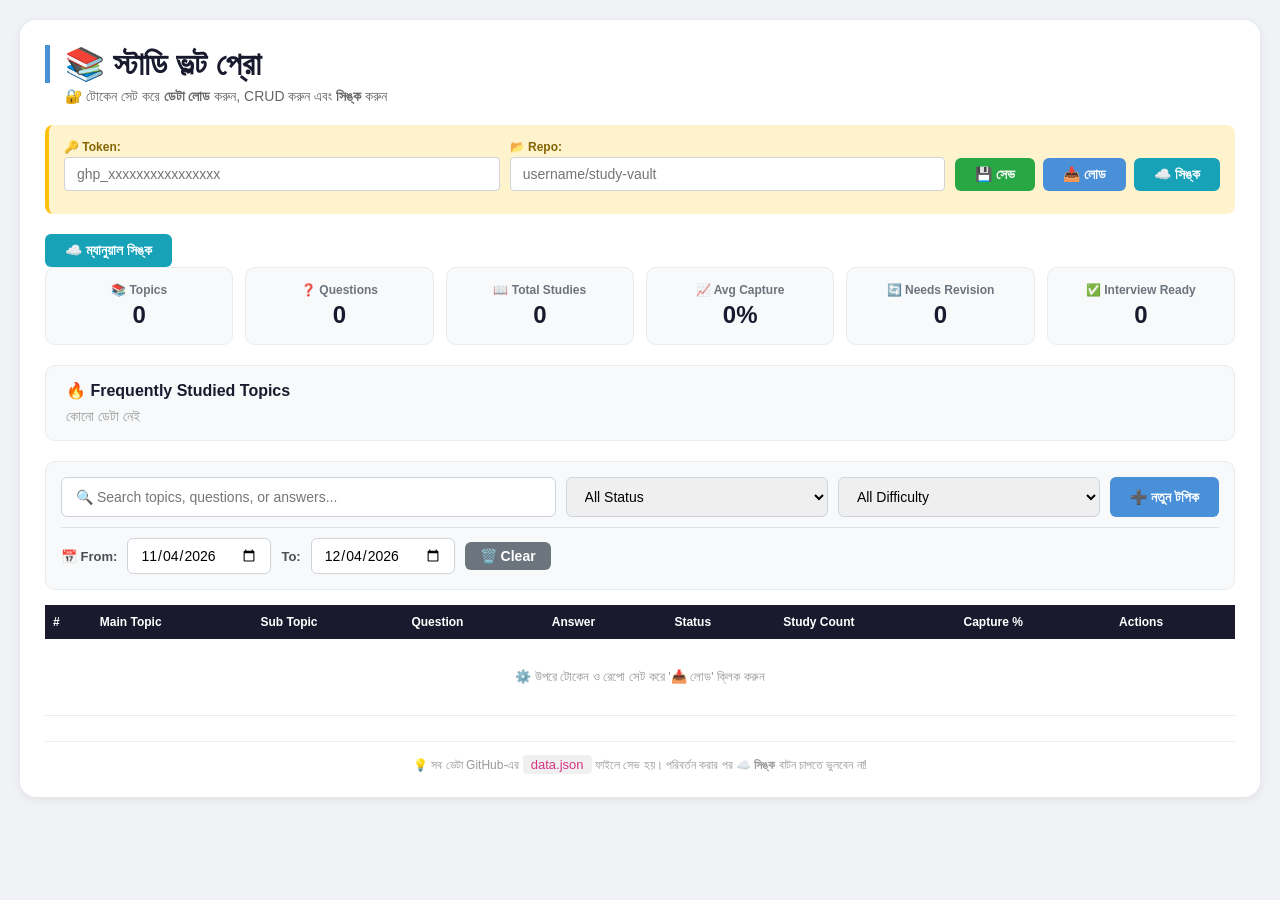
<file: index.html>
<!DOCTYPE html>
<html lang="bn">
<head>
    <meta charset="UTF-8">
    <meta name="viewport" content="width=device-width, initial-scale=1.0">
    <title>📚 Study Vault Pro - GitHub CRUD</title>
    <link rel="stylesheet" href="style.css">
</head>
<body>
    <div class="container">
        <!-- হেডার -->
        <div class="header">
            <h1>📚 স্টাডি ভল্ট প্রো</h1>
            <p>🔐 টোকেন সেট করে <strong>ডেটা লোড</strong> করুন, CRUD করুন এবং <strong>সিঙ্ক</strong> করুন</p>
        </div>

        <!-- কনফিগ সেকশন -->
        <div id="tokenSection" class="config-section">
            <div class="config-row">
                <div class="config-field">
                    <label>🔑 Token:</label>
                    <input type="password" id="githubToken" placeholder="ghp_xxxxxxxxxxxxxxxx">
                </div>
                <div class="config-field">
                    <label>📂 Repo:</label>
                    <input type="text" id="repoName" placeholder="username/study-vault">
                </div>
                <div class="config-actions">
                    <button onclick="saveConfig()" class="btn btn-success">💾 সেভ</button>
                    <button onclick="loadFromGitHub()" class="btn btn-primary">📥 লোড</button>
                    <button onclick="syncToGitHub()" class="btn btn-info" id="syncBtn">☁️ সিঙ্ক</button>
                </div>
            </div>
            <div id="statusMsg" class="status-msg"></div>
        </div>

        <!-- স্ট্যাটাস বার -->
        <div class="config-actions">
            <button onclick="syncToGitHub()" class="btn btn-info" id="syncBtn">☁️ ম্যানুয়াল সিঙ্ক</button>
        </div>
        <div id="syncStatus" class="sync-status" style="display:none;"></div>

        <!-- ড্যাশবোর্ড -->
        <div class="dashboard">
            <div class="stat-card">
                <div class="stat-label">📚 Topics</div>
                <div class="stat-value" id="totalTopics">0</div>
            </div>
            <div class="stat-card">
                <div class="stat-label">❓ Questions</div>
                <div class="stat-value" id="totalQuestions">0</div>
            </div>
            <div class="stat-card">
                <div class="stat-label">📖 Total Studies</div>
                <div class="stat-value" id="totalStudies">0</div>
            </div>
            <div class="stat-card">
                <div class="stat-label">📈 Avg Capture</div>
                <div class="stat-value" id="avgCapture">0%</div>
            </div>
            <div class="stat-card">
                <div class="stat-label">🔄 Needs Revision</div>
                <div class="stat-value" id="needsRevision">0</div>
            </div>
            <div class="stat-card">
                <div class="stat-label">✅ Interview Ready</div>
                <div class="stat-value" id="interviewReady">0</div>
            </div>
        </div>

        <!-- ফ্রিকোয়েন্টলি স্টাডিয়েড -->
        <div class="frequent-section">
            <h3>🔥 Frequently Studied Topics</h3>
            <div id="frequentTopics" class="frequent-list">
                <span style="color:#999; font-size:14px;">কোনো ডেটা নেই</span>
            </div>
        </div>

        <!-- সার্চ ও ফিল্টার সেকশন -->
        <div class="filter-section">
            <div class="search-row">
                <input type="text" id="searchInput" placeholder="🔍 Search topics, questions, or answers..." onkeyup="applyFilters()">
                <select id="filterStatus" onchange="applyFilters()">
                    <option value="all">All Status</option>
                    <option value="New">🟡 New</option>
                    <option value="Learning">🔵 Learning</option>
                    <option value="Practicing">🟠 Practicing</option>
                    <option value="Comfortable">🟢 Comfortable</option>
                    <option value="Interview Ready">🟣 Interview Ready</option>
                    <option value="Needs Revision">⚫ Needs Revision</option>
                </select>
                <select id="filterDifficulty" onchange="applyFilters()">
                    <option value="all">All Difficulty</option>
                    <option value="Easy">🟢 Easy</option>
                    <option value="Medium">🟡 Medium</option>
                    <option value="Hard">🔴 Hard</option>
                </select>
                <button onclick="openAddModal()" class="btn btn-primary" style="white-space:nowrap;">➕ নতুন টপিক</button>
            </div>
            
            <!-- Date Range Filter -->
            <div class="date-range-row">
                <label>📅 From:</label>
                <input type="date" id="dateFrom" onchange="applyFilters()">
                <label>To:</label>
                <input type="date" id="dateTo" onchange="applyFilters()">
                <button onclick="clearDateFilter()" class="btn btn-secondary" style="padding:6px 15px;">🗑️ Clear</button>
            </div>
        </div>

        <!-- টেবিল -->
        <div class="table-container">
            <table id="studyTable">
                <thead>
                    <tr>
                        <th>#</th>
                        <th>Main Topic</th>
                        <th>Sub Topic</th>
                        <th>Question</th>
                        <th>Answer</th>
                        <th>Status</th>
                        <th>Study Count</th>
                        <th>Capture %</th>
                        <th>Actions</th>
                    </tr>
                </thead>
                <tbody id="tableBody">
                    <tr><td colspan="9" style="text-align:center; padding:30px; color:#999;">
                        ⚙️ উপরে টোকেন ও রেপো সেট করে '📥 লোড' ক্লিক করুন
                    </td></tr>
                </tbody>
            </table>
        </div>

        <!-- ফুটার -->
        <div class="footer">
            💡 সব ডেটা GitHub-এর <code>data.json</code> ফাইলে সেভ হয়। পরিবর্তন করার পর <strong>☁️ সিঙ্ক</strong> বাটন চাপতে ভুলবেন না!
        </div>
    </div>

    <!-- ======================================== -->
    <!-- MODAL (Popup Form) -->
    <!-- ======================================== -->
    <div id="topicModal" class="modal">
        <div class="modal-content">
            <div class="modal-header">
                <h3 id="modalTitle">➕ নতুন টপিক যোগ করুন</h3>
                <span class="modal-close" onclick="closeModal()">&times;</span>
            </div>
            <div class="modal-body">
                <input type="hidden" id="editId">
                
                <div class="modal-grid">
                    <!-- বেসিক ইনফো -->
                    <div class="form-group">
                        <label>Main Topic *</label>
                        <input type="text" id="mainTopic" placeholder="যেমন: Clean Architecture">
                    </div>
                    <div class="form-group">
                        <label>Sub Topic *</label>
                        <input type="text" id="subTopic" placeholder="যেমন: Dependency Inversion">
                    </div>
                    <div class="form-group full-width">
                        <label>Question *</label>
                        <input type="text" id="question" placeholder="Viva/Interview Question">
                    </div>
                    <div class="form-group full-width">
                        <label>Answer</label>
                        <textarea id="answer" placeholder="Your canonical answer" rows="3"></textarea>
                    </div>
                </div>

                <div class="modal-grid">
                    <!-- স্টাডি ইনফো -->
                    <div class="form-group">
                        <label>Study Type</label>
                        <select id="studyType">
                            <option value="Learn">🟢 Learn</option>
                            <option value="Viva">🔴 Viva</option>
                            <option value="Both">🟣 Both</option>
                        </select>
                    </div>
                    <div class="form-group">
                        <label>Study Count</label>
                        <input type="number" id="studyCount" value="0">
                    </div>
                    <div class="form-group">
                        <label>Last Studied</label>
                        <input type="datetime-local" id="lastStudied">
                    </div>
                    
                    <!-- সোর্স ও রেফারেন্স -->
                    <div class="form-group">
                        <label>Source</label>
                        <input type="text" id="source" placeholder="YouTube/Book/ChatGPT/Docs">
                    </div>
                    <div class="form-group">
                        <label>Job/Viva Reference</label>
                        <input type="text" id="vivaRef" placeholder="যেমন: Google Intern">
                    </div>
                    
                    <!-- পার্সেন্টেজ -->
                    <div class="form-group">
                        <label>Captured %</label>
                        <input type="number" id="captured" placeholder="0-100" min="0" max="100">
                    </div>
                    <div class="form-group">
                        <label>Confidence %</label>
                        <input type="number" id="confidence" placeholder="0-100" min="0" max="100">
                    </div>
                    
                    <!-- ডিফিকালটি -->
                    <div class="form-group">
                        <label>Difficulty</label>
                        <select id="difficulty">
                            <option value="Easy">🟢 Easy</option>
                            <option value="Medium" selected>🟡 Medium</option>
                            <option value="Hard">🔴 Hard</option>
                        </select>
                    </div>
                    
                    <!-- নলেজ স্ট্যাটাস -->
                    <div class="form-group">
                        <label>Knowledge Status</label>
                        <select id="knowledgeStatus">
                            <option value="New">🟡 New</option>
                            <option value="Learning">🔵 Learning</option>
                            <option value="Practicing">🟠 Practicing</option>
                            <option value="Comfortable">🟢 Comfortable</option>
                            <option value="Interview Ready">🟣 Interview Ready</option>
                            <option value="Needs Revision">⚫ Needs Revision</option>
                        </select>
                    </div>
                </div>

                <div class="modal-grid">
                    <div class="form-group full-width">
                        <label>Remarks</label>
                        <textarea id="remarks" placeholder="Your observations/notes" rows="2"></textarea>
                    </div>
                    <div class="form-group">
                        <label>Related Topics</label>
                        <input type="text" id="relatedTopics" placeholder="কমা দিয়ে আলাদা করুন">
                    </div>
                    <div class="form-group">
                        <label>Version</label>
                        <input type="number" id="version" value="1">
                    </div>
                </div>
            </div>
            <div class="modal-footer">
                <button onclick="closeModal()" class="btn btn-secondary">❌ বাতিল</button>
                <button onclick="saveTopic()" class="btn btn-primary" id="saveBtn">💾 সেভ করুন</button>
            </div>
        </div>
    </div>

    <!-- ======================================== -->
    <!-- ডুপ্লিকেট এলার্ট (Modal) -->
    <!-- ======================================== -->
    <div id="duplicateModal" class="modal">
        <div class="modal-content" style="max-width:500px;">
            <div class="modal-header" style="background:#dc3545; color:white;">
                <h3>⚠️ Similar Question Already Exists!</h3>
                <span class="modal-close" onclick="closeDuplicateAlert()" style="color:white;">&times;</span>
            </div>
            <div class="modal-body">
                <p id="duplicateInfo"></p>
                <div class="duplicate-actions">
                    <button onclick="studyExisting()" class="btn btn-info">📖 Study Existing</button>
                    <button onclick="addAsVariant()" class="btn btn-warning">➕ Add as Variant</button>
                    <button onclick="updateExisting()" class="btn btn-primary">🔄 Update Existing</button>
                    <button onclick="createNew()" class="btn btn-success">✨ Create New</button>
                </div>
            </div>
        </div>
    </div>

    <script src="script.js"></script>
</body>
</html>
</file>
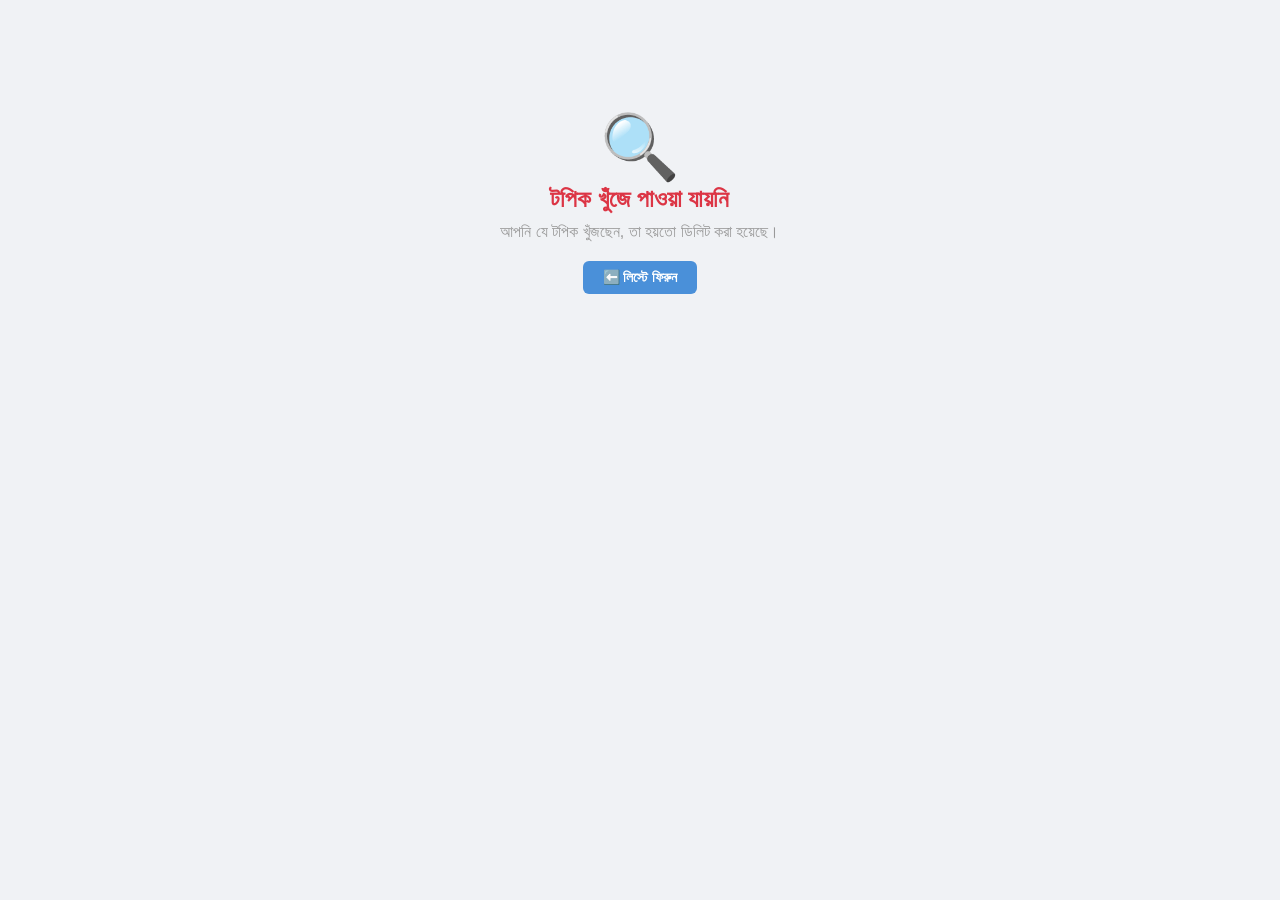
<file: study.html>
<!DOCTYPE html>
<html lang="bn">
<head>
    <meta charset="UTF-8">
    <meta name="viewport" content="width=device-width, initial-scale=1.0">
    <title>📖 Study View - Study Vault Pro</title>
    <link rel="stylesheet" href="style.css">
    <style>
        /* স্টাডি ভিউ স্পেশাল স্টাইল */
        .study-container {
            max-width: 900px;
            margin: 0 auto;
            padding: 30px 20px;
        }

        .study-header {
            display: flex;
            justify-content: space-between;
            align-items: center;
            flex-wrap: wrap;
            gap: 15px;
            margin-bottom: 25px;
            padding-bottom: 15px;
            border-bottom: 2px solid #e9ecef;
        }

        .study-header h1 {
            font-size: 24px;
            color: #1a1a2e;
            margin: 0;
        }

        .study-nav {
            display: flex;
            gap: 10px;
            flex-wrap: wrap;
        }

        .study-card {
            background: white;
            border: 1px solid #e9ecef;
            border-radius: 12px;
            padding: 25px;
            margin-bottom: 20px;
            box-shadow: 0 2px 8px rgba(0,0,0,0.05);
        }

        .study-card h3 {
            color: #4a90d9;
            font-size: 14px;
            text-transform: uppercase;
            letter-spacing: 0.5px;
            margin-bottom: 8px;
            font-weight: 600;
        }

        .study-card .content {
            font-size: 16px;
            line-height: 1.7;
            color: #2c3e50;
        }

        .study-card .content pre {
            background: #f8f9fa;
            padding: 15px;
            border-radius: 8px;
            white-space: pre-wrap;
            word-wrap: break-word;
            border-left: 4px solid #4a90d9;
            font-family: inherit;
            font-size: 15px;
            line-height: 1.8;
            margin: 5px 0;
        }

        .study-meta-grid {
            display: grid;
            grid-template-columns: repeat(auto-fit, minmax(150px, 1fr));
            gap: 15px;
            margin-top: 10px;
        }

        .meta-item {
            background: #f8f9fa;
            padding: 12px 15px;
            border-radius: 8px;
            text-align: center;
        }

        .meta-item .label {
            font-size: 11px;
            color: #6c757d;
            text-transform: uppercase;
            font-weight: 600;
        }

        .meta-item .value {
            font-size: 18px;
            font-weight: 700;
            color: #1a1a2e;
            margin-top: 3px;
        }

        .meta-item .value .badge {
            font-size: 14px;
            padding: 4px 14px;
        }

        .study-actions {
            display: flex;
            flex-wrap: wrap;
            gap: 10px;
            margin-top: 20px;
            padding-top: 20px;
            border-top: 1px solid #e9ecef;
        }

        .study-actions .btn {
            padding: 10px 24px;
            font-size: 15px;
        }

        .btn-large {
            padding: 12px 30px;
            font-size: 16px;
        }

        .progress-bar-container {
            background: #e9ecef;
            border-radius: 20px;
            height: 8px;
            overflow: hidden;
            margin-top: 5px;
        }

        .progress-bar {
            height: 100%;
            border-radius: 20px;
            transition: width 0.5s ease;
        }

        .related-topics {
            display: flex;
            flex-wrap: wrap;
            gap: 8px;
            margin-top: 8px;
        }

        .related-tag {
            background: #e9ecef;
            padding: 4px 14px;
            border-radius: 20px;
            font-size: 13px;
            color: #495057;
        }

        /* ডার্ক মোড টগল */
        .dark-mode-toggle {
            background: none;
            border: none;
            font-size: 24px;
            cursor: pointer;
            padding: 5px 10px;
            border-radius: 8px;
            transition: 0.2s;
        }

        .dark-mode-toggle:hover {
            background: #f0f0f0;
        }

        body.dark-mode {
            background: #1a1a2e;
        }

        body.dark-mode .study-container {
            background: #1a1a2e;
        }

        body.dark-mode .study-card {
            background: #2d2d44;
            border-color: #3d3d5c;
        }

        body.dark-mode .study-card .content {
            color: #e0e0e0;
        }

        body.dark-mode .study-card .content pre {
            background: #3d3d5c;
            border-left-color: #4a90d9;
            color: #e0e0e0;
        }

        body.dark-mode .meta-item {
            background: #3d3d5c;
        }

        body.dark-mode .meta-item .value {
            color: #e0e0e0;
        }

        body.dark-mode .study-header {
            border-bottom-color: #3d3d5c;
        }

        body.dark-mode .study-header h1 {
            color: #e0e0e0;
        }

        body.dark-mode .related-tag {
            background: #3d3d5c;
            color: #e0e0e0;
        }

        body.dark-mode .dark-mode-toggle:hover {
            background: #3d3d5c;
        }

        /* লোডিং */
        .loading {
            text-align: center;
            padding: 60px 20px;
            color: #999;
        }

        .loading .spinner {
            font-size: 48px;
            animation: spin 1s linear infinite;
        }

        @keyframes spin {
            0% { transform: rotate(0deg); }
            100% { transform: rotate(360deg); }
        }

        /* নোটিশ */
        .notice {
            background: #fff3cd;
            border-left: 4px solid #ffc107;
            padding: 12px 18px;
            border-radius: 6px;
            margin-bottom: 15px;
            color: #856404;
        }

        body.dark-mode .notice {
            background: #3d3d5c;
            border-left-color: #ffc107;
            color: #ffd60a;
        }

        /* রেস্পন্সিভ */
        @media (max-width: 768px) {
            .study-container {
                padding: 15px 10px;
            }
            .study-header {
                flex-direction: column;
                align-items: flex-start;
            }
            .study-meta-grid {
                grid-template-columns: repeat(2, 1fr);
            }
            .study-actions .btn {
                flex: 1;
                min-width: 100%;
                text-align: center;
            }
        }
    </style>
</head>
<body>
    <div class="study-container" id="app">
        <!-- লোডিং স্টেট -->
        <div id="loadingState" class="loading">
            <div class="spinner">⏳</div>
            <p>ডেটা লোড হচ্ছে...</p>
        </div>

        <!-- কন্টেন্ট -->
        <div id="contentState" style="display:none;">
            <!-- হেডার -->
            <div class="study-header">
                <h1>📖 স্টাডি ভিউ</h1>
                <div class="study-nav">
                    <button onclick="toggleDarkMode()" class="dark-mode-toggle" title="ডার্ক মোড">🌙</button>
                    <button onclick="goBack()" class="btn btn-secondary">⬅️ লিস্টে ফিরুন</button>
                </div>
            </div>

            <!-- মেইন কন্টেন্ট -->
            <div id="studyContent">
                <!-- ডায়নামিক কন্টেন্ট এখানে লোড হবে -->
            </div>
        </div>

        <!-- না পাওয়া গেলে -->
        <div id="notFoundState" style="display:none; text-align:center; padding:60px 20px;">
            <div style="font-size:64px;">🔍</div>
            <h2 style="color:#dc3545;">টপিক খুঁজে পাওয়া যায়নি</h2>
            <p style="color:#999; margin-top:10px;">আপনি যে টপিক খুঁজছেন, তা হয়তো ডিলিট করা হয়েছে।</p>
            <button onclick="goBack()" class="btn btn-primary" style="margin-top:20px;">⬅️ লিস্টে ফিরুন</button>
        </div>
    </div>

    <script>
        // ========================================
        // ডেটা লোড
        // ========================================
        let currentTopic = null;

        function loadStudyData() {
            const urlParams = new URLSearchParams(window.location.search);
            const id = urlParams.get('id');
            
            if (!id) {
                showNotFound();
                return;
            }

            // লোকাল স্টোরেজ থেকে ডেটা নেওয়া
            const saved = localStorage.getItem('studyVaultData');
            if (!saved) {
                showNotFound();
                return;
            }

            try {
                const data = JSON.parse(saved);
                const topics = data.topics || [];
                currentTopic = topics.find(t => t.id === parseInt(id));
                
                if (!currentTopic) {
                    showNotFound();
                    return;
                }

                renderStudyView(currentTopic);
                
            } catch (error) {
                console.error('ডেটা লোড ত্রুটি:', error);
                showNotFound();
            }
        }

        // ========================================
        // রেন্ডার স্টাডি ভিউ
        // ========================================
        function renderStudyView(topic) {
            document.getElementById('loadingState').style.display = 'none';
            document.getElementById('contentState').style.display = 'block';
            document.getElementById('notFoundState').style.display = 'none';

            const container = document.getElementById('studyContent');
            
            const statusColors = {
                'New': '#856404',
                'Learning': '#004085',
                'Practicing': '#8a4b00',
                'Comfortable': '#155724',
                'Interview Ready': '#0c5460',
                'Needs Revision': '#721c24'
            };

            const statusBg = {
                'New': '#fff3cd',
                'Learning': '#cce5ff',
                'Practicing': '#ffe5d0',
                'Comfortable': '#d4edda',
                'Interview Ready': '#d1ecf1',
                'Needs Revision': '#f8d7da'
            };

            const diffColors = {
                'Easy': '#28a745',
                'Medium': '#ffc107',
                'Hard': '#dc3545'
            };

            const captureColor = topic.captured >= 80 ? '#28a745' : topic.captured >= 50 ? '#ffc107' : '#dc3545';

            container.innerHTML = `
                <!-- টপিক ইনফো -->
                <div class="study-card">
                    <h3>📂 Main Topic</h3>
                    <div class="content"><strong>${escapeHtml(topic.mainTopic)}</strong></div>
                </div>

                <div class="study-card">
                    <h3>📖 Sub Topic</h3>
                    <div class="content">${escapeHtml(topic.subTopic)}</div>
                </div>

                <div class="study-card">
                    <h3>❓ Question</h3>
                    <div class="content" style="font-size:18px; font-weight:500;">${escapeHtml(topic.question)}</div>
                </div>

                <div class="study-card">
                    <h3>✅ Answer</h3>
                    <div class="content">
                        <pre>${escapeHtml(topic.answer || '— উত্তর নেই —')}</pre>
                    </div>
                </div>

                <!-- মেটা ডেটা -->
                <div class="study-card">
                    <h3>📊 Knowledge Status</h3>
                    <div class="study-meta-grid">
                        <div class="meta-item">
                            <div class="label">Status</div>
                            <div class="value">
                                <span class="badge" style="background:${statusColors[topic.knowledgeStatus] || '#6c757d'}; color:white; padding:4px 16px; border-radius:20px;">
                                    ${topic.knowledgeStatus || 'New'}
                                </span>
                            </div>
                        </div>
                        <div class="meta-item">
                            <div class="label">Difficulty</div>
                            <div class="value" style="color:${diffColors[topic.difficulty] || '#6c757d'};">
                                ${topic.difficulty || 'Medium'}
                            </div>
                        </div>
                        <div class="meta-item">
                            <div class="label">Study Type</div>
                            <div class="value">${topic.studyType || 'Learn'}</div>
                        </div>
                        <div class="meta-item">
                            <div class="label">Version</div>
                            <div class="value">v${topic.version || 1}</div>
                        </div>
                    </div>
                </div>

                <!-- প্রগ্রেস -->
                <div class="study-card">
                    <h3>📈 Progress</h3>
                    <div class="study-meta-grid">
                        <div class="meta-item">
                            <div class="label">Captured</div>
                            <div class="value" style="color:${captureColor};">
                                ${topic.captured || 0}%
                                <div class="progress-bar-container">
                                    <div class="progress-bar" style="width:${topic.captured || 0}%; background:${captureColor};"></div>
                                </div>
                            </div>
                        </div>
                        <div class="meta-item">
                            <div class="label">Confidence</div>
                            <div class="value" style="color:${topic.confidence >= 80 ? '#28a745' : topic.confidence >= 50 ? '#ffc107' : '#dc3545'};">
                                ${topic.confidence || 0}%
                                <div class="progress-bar-container">
                                    <div class="progress-bar" style="width:${topic.confidence || 0}%; background:${topic.confidence >= 80 ? '#28a745' : topic.confidence >= 50 ? '#ffc107' : '#dc3545'};"></div>
                                </div>
                            </div>
                        </div>
                        <div class="meta-item">
                            <div class="label">Study Count</div>
                            <div class="value">
                                ${topic.studyCount || 0}
                                <button onclick="incrementStudyFromView(${topic.id})" class="btn btn-warning" style="padding:2px 14px; font-size:14px; margin-left:8px;">
                                    +1
                                </button>
                            </div>
                        </div>
                    </div>
                </div>

                <!-- রেফারেন্স ও সোর্স -->
                <div class="study-card">
                    <h3>🔗 References</h3>
                    <div class="study-meta-grid">
                        <div class="meta-item">
                            <div class="label">Source</div>
                            <div class="value" style="font-size:14px;">${escapeHtml(topic.source || 'N/A')}</div>
                        </div>
                        <div class="meta-item">
                            <div class="label">Viva/Job Ref</div>
                            <div class="value" style="font-size:14px;">${escapeHtml(topic.vivaRef || 'N/A')}</div>
                        </div>
                    </div>
                </div>

                <!-- রিলেটেড টপিকস -->
                ${topic.relatedTopics ? `
                <div class="study-card">
                    <h3>🔗 Related Topics</h3>
                    <div class="related-topics">
                        ${topic.relatedTopics.split(',').map(t => `<span class="related-tag">${t.trim()}</span>`).join('')}
                    </div>
                </div>
                ` : ''}

                <!-- রিমার্কস -->
                ${topic.remarks ? `
                <div class="study-card">
                    <h3>💬 Remarks</h3>
                    <div class="content">${escapeHtml(topic.remarks)}</div>
                </div>
                ` : ''}

                <!-- ডেট টাইম -->
                <div class="study-card">
                    <h3>📅 Timeline</h3>
                    <div class="study-meta-grid">
                        <div class="meta-item">
                            <div class="label">Created</div>
                            <div class="value" style="font-size:14px;">${topic.dateCreated || 'N/A'}</div>
                        </div>
                        <div class="meta-item">
                            <div class="label">Last Studied</div>
                            <div class="value" style="font-size:14px;">${topic.lastStudied || 'N/A'}</div>
                        </div>
                        <div class="meta-item">
                            <div class="label">Last Updated</div>
                            <div class="value" style="font-size:14px;">${topic.lastUpdated || 'N/A'}</div>
                        </div>
                    </div>
                </div>

                <!-- অ্যাকশন বাটন -->
                <div class="study-actions">
                    <button onclick="incrementStudyFromView(${topic.id})" class="btn btn-warning btn-large">
                        📖 স্টাডি করুন (+1)
                    </button>
                    <button onclick="openEditFromView(${topic.id})" class="btn btn-primary">
                        ✏️ এডিট করুন
                    </button>
                    <button onclick="deleteFromView(${topic.id})" class="btn btn-danger">
                        🗑️ ডিলিট করুন
                    </button>
                    <button onclick="goBack()" class="btn btn-secondary">
                        ⬅️ লিস্টে ফিরুন
                    </button>
                </div>

                <div class="notice" style="margin-top:15px;">
                    💡 <strong>টিপ:</strong> স্টাডি করুন বাটনে ক্লিক করলে কাউন্ট +১ হবে এবং অটো সিঙ্ক হবে।
                </div>
            `;
        }

        // ========================================
        // ফাংশনসমূহ
        // ========================================
        function escapeHtml(text) {
            if (!text) return '—';
            const div = document.createElement('div');
            div.textContent = text;
            return div.innerHTML;
        }

        function goBack() {
            window.location.href = 'index.html';
        }

        function showNotFound() {
            document.getElementById('loadingState').style.display = 'none';
            document.getElementById('contentState').style.display = 'none';
            document.getElementById('notFoundState').style.display = 'block';
        }

        // ========================================
        // ডার্ক মোড টগল
        // ========================================
        function toggleDarkMode() {
            document.body.classList.toggle('dark-mode');
            const btn = document.querySelector('.dark-mode-toggle');
            if (document.body.classList.contains('dark-mode')) {
                btn.textContent = '☀️';
                localStorage.setItem('studyDarkMode', 'true');
            } else {
                btn.textContent = '🌙';
                localStorage.setItem('studyDarkMode', 'false');
            }
        }

        // ========================================
        // CRUD অপারেশন (স্টাডি ভিউ থেকে)
        // ========================================
        function incrementStudyFromView(id) {
            // লোকাল স্টোরেজ থেকে ডেটা নিন
            const saved = localStorage.getItem('studyVaultData');
            if (!saved) return;
            
            try {
                const data = JSON.parse(saved);
                const topics = data.topics || [];
                const topic = topics.find(t => t.id === id);
                
                if (topic) {
                    topic.studyCount = (topic.studyCount || 0) + 1;
                    topic.lastStudied = new Date().toISOString().replace('T', ' ').substring(0, 16);
                    
                    // আপডেট করা ডেটা সেভ করুন
                    localStorage.setItem('studyVaultData', JSON.stringify(data));
                    
                    // পেজ রিলোড না করে রেন্ডার আপডেট করুন
                    currentTopic = topic;
                    renderStudyView(topic);
                    
                    // অটো সিঙ্কের জন্য main page-এ পাঠান
                    showToast('✅ স্টাডি কাউন্ট +১ হয়েছে!');
                }
            } catch (error) {
                console.error('ইনক্রিমেন্ট ত্রুটি:', error);
            }
        }

        function openEditFromView(id) {
            // মেইন পেজে এডিট মোডে পাঠান
            window.location.href = `index.html?edit=${id}`;
        }

        function deleteFromView(id) {
            if (!confirm('⚠️ কি আপনি এই টপিক ডিলিট করতে চান?')) return;
            
            const saved = localStorage.getItem('studyVaultData');
            if (!saved) return;
            
            try {
                const data = JSON.parse(saved);
                data.topics = data.topics.filter(t => t.id !== id);
                localStorage.setItem('studyVaultData', JSON.stringify(data));
                
                showToast('🗑️ টপিক ডিলিট হয়েছে!');
                setTimeout(() => {
                    goBack();
                }, 1000);
            } catch (error) {
                console.error('ডিলিট ত্রুটি:', error);
            }
        }

        // ========================================
        // টোস্ট নোটিফিকেশন
        // ========================================
        function showToast(message) {
            const oldToast = document.querySelector('.toast-notification');
            if (oldToast) oldToast.remove();
            
            const toast = document.createElement('div');
            toast.className = 'toast-notification';
            toast.textContent = message;
            toast.style.cssText = `
                position: fixed;
                bottom: 30px;
                right: 30px;
                background: #28a745;
                color: white;
                padding: 15px 25px;
                border-radius: 8px;
                font-size: 16px;
                font-weight: 600;
                box-shadow: 0 4px 20px rgba(0,0,0,0.2);
                z-index: 99999;
                animation: slideUp 0.3s ease;
                max-width: 350px;
            `;
            
            document.body.appendChild(toast);
            
            setTimeout(() => {
                toast.style.opacity = '0';
                toast.style.transition = 'opacity 0.5s';
                setTimeout(() => toast.remove(), 500);
            }, 3000);
        }

        // অ্যানিমেশন
        const style = document.createElement('style');
        style.textContent = `
            @keyframes slideUp {
                from { transform: translateY(30px); opacity: 0; }
                to { transform: translateY(0); opacity: 1; }
            }
        `;
        document.head.appendChild(style);

        // ========================================
        // ডার্ক মোড লোড
        // ========================================
        function loadDarkModePreference() {
            const darkMode = localStorage.getItem('studyDarkMode') === 'true';
            if (darkMode) {
                document.body.classList.add('dark-mode');
                const btn = document.querySelector('.dark-mode-toggle');
                if (btn) btn.textContent = '☀️';
            }
        }

        // ========================================
        // পেজ লোড
        // ========================================
        window.onload = function() {
            loadDarkModePreference();
            loadStudyData();
        };
    </script>
</body>
</html>
</file>
<file: style.css>
/* ========================================
   বেসিক স্টাইল
   ======================================== */
* {
    margin: 0;
    padding: 0;
    box-sizing: border-box;
    font-family: -apple-system, BlinkMacSystemFont, 'Segoe UI', Roboto, 'Helvetica Neue', Arial, sans-serif;
}

body {
    background: #f0f2f5;
    padding: 20px;
    min-height: 100vh;
}

.container {
    max-width: 1600px;
    margin: 0 auto;
    background: white;
    padding: 25px;
    border-radius: 16px;
    box-shadow: 0 2px 10px rgba(0,0,0,0.08);
}

/* ========================================
   হেডার
   ======================================== */
.header {
    margin-bottom: 20px;
}

.header h1 {
    color: #1a1a2e;
    font-size: 32px;
    border-left: 5px solid #4a90d9;
    padding-left: 15px;
    margin-bottom: 5px;
}

.header p {
    color: #666;
    font-size: 14px;
    padding-left: 20px;
}

code {
    background: #f0f0f0;
    padding: 2px 8px;
    border-radius: 4px;
    font-size: 13px;
    color: #d63384;
}

/* ========================================
   কনফিগ সেকশন
   ======================================== */
.config-section {
    background: #fff3cd;
    padding: 15px;
    border-radius: 8px;
    margin-bottom: 20px;
    border-left: 4px solid #ffc107;
}

.config-row {
    display: flex;
    flex-wrap: wrap;
    gap: 10px;
    align-items: flex-end;
}

.config-field {
    flex: 1;
    min-width: 150px;
}

.config-field label {
    display: block;
    font-size: 12px;
    font-weight: 600;
    color: #856404;
    margin-bottom: 3px;
}

.config-field input {
    width: 100%;
    padding: 8px 12px;
    border: 1px solid #ced4da;
    border-radius: 4px;
    font-size: 14px;
}

.config-actions {
    display: flex;
    gap: 8px;
    flex-wrap: wrap;
}

.status-msg {
    margin-top: 8px;
    font-size: 14px;
    color: #28a745;
}

/* ========================================
   বাটন
   ======================================== */
.btn {
    padding: 8px 20px;
    border: none;
    border-radius: 6px;
    cursor: pointer;
    font-weight: 600;
    font-size: 14px;
    transition: all 0.2s;
    white-space: nowrap;
}

.btn:hover {
    opacity: 0.85;
    transform: translateY(-1px);
    box-shadow: 0 2px 8px rgba(0,0,0,0.1);
}

.btn:disabled {
    opacity: 0.5;
    cursor: not-allowed;
    transform: none;
}

.btn-primary { background: #4a90d9; color: white; }
.btn-success { background: #28a745; color: white; }
.btn-info { background: #17a2b8; color: white; }
.btn-secondary { background: #6c757d; color: white; }
.btn-danger { background: #dc3545; color: white; }
.btn-warning { background: #ffc107; color: #212529; }

/* ========================================
   স্ট্যাটাস বার
   ======================================== */
.sync-status {
    padding: 12px;
    border-radius: 6px;
    margin: 10px 0;
    display: none;
}

/* ========================================
   ড্যাশবোর্ড
   ======================================== */
.dashboard {
    display: grid;
    grid-template-columns: repeat(auto-fit, minmax(140px, 1fr));
    gap: 12px;
    margin-bottom: 20px;
}

.stat-card {
    background: #f8f9fa;
    padding: 15px;
    border-radius: 10px;
    text-align: center;
    border: 1px solid #e9ecef;
    transition: all 0.2s;
}

.stat-card:hover {
    transform: translateY(-2px);
    box-shadow: 0 4px 12px rgba(0,0,0,0.08);
}

.stat-label {
    font-size: 12px;
    color: #6c757d;
    font-weight: 600;
}

.stat-value {
    font-size: 24px;
    font-weight: 700;
    color: #1a1a2e;
    margin-top: 4px;
}

/* ========================================
   ফ্রিকোয়েন্টলি স্টাডিয়েড
   ======================================== */
.frequent-section {
    background: #f8f9fa;
    padding: 15px 20px;
    border-radius: 10px;
    margin-bottom: 20px;
    border: 1px solid #e9ecef;
}

.frequent-section h3 {
    font-size: 16px;
    color: #1a1a2e;
    margin-bottom: 8px;
}

.frequent-list {
    display: flex;
    flex-wrap: wrap;
    gap: 12px;
}

.frequent-item {
    background: white;
    padding: 6px 14px;
    border-radius: 20px;
    border: 1px solid #dee2e6;
    font-size: 13px;
    font-weight: 500;
}

.frequent-item .count {
    color: #4a90d9;
    font-weight: 700;
}

/* ========================================
   ফিল্টার সেকশন
   ======================================== */
.filter-section {
    background: #f8f9fa;
    padding: 15px;
    border-radius: 10px;
    margin-bottom: 15px;
    border: 1px solid #e9ecef;
}

.search-row {
    display: flex;
    flex-wrap: wrap;
    gap: 10px;
    margin-bottom: 10px;
}

.search-row input,
.search-row select {
    padding: 10px 14px;
    border: 1px solid #ced4da;
    border-radius: 6px;
    font-size: 14px;
    flex: 1;
    min-width: 150px;
}

.search-row input[type="text"] {
    flex: 2;
    min-width: 200px;
}

.date-range-row {
    display: flex;
    flex-wrap: wrap;
    gap: 10px;
    align-items: center;
    padding-top: 10px;
    border-top: 1px solid #dee2e6;
}

.date-range-row label {
    font-size: 13px;
    font-weight: 600;
    color: #495057;
}

.date-range-row input[type="date"] {
    padding: 8px 12px;
    border: 1px solid #ced4da;
    border-radius: 6px;
    font-size: 14px;
    min-width: 140px;
}

/* ========================================
   টেবিল
   ======================================== */
.table-container {
    overflow-x: auto;
    margin-top: 15px;
}

#studyTable {
    width: 100%;
    border-collapse: collapse;
    font-size: 14px;
}

#studyTable thead {
    position: sticky;
    top: 0;
    z-index: 10;
}

#studyTable th {
    background: #1a1a2e;
    color: white;
    padding: 10px 8px;
    text-align: left;
    font-weight: 600;
    white-space: nowrap;
    font-size: 12px;
}

#studyTable td {
    padding: 8px 8px;
    border-bottom: 1px solid #e9ecef;
    vertical-align: middle;
    max-width: 180px;
    word-break: break-word;
    font-size: 13px;
}

#studyTable tr:hover {
    background: #f8f9fa;
}

/* ========================================
   স্ট্যাটাস ব্যাজ
   ======================================== */
.status-badge {
    display: inline-block;
    padding: 3px 10px;
    border-radius: 20px;
    font-size: 11px;
    font-weight: 600;
    white-space: nowrap;
}

.status-New { background: #fff3cd; color: #856404; }
.status-Learning { background: #cce5ff; color: #004085; }
.status-Practicing { background: #ffe5d0; color: #8a4b00; }
.status-Comfortable { background: #d4edda; color: #155724; }
.status-Interview\ Ready { background: #d1ecf1; color: #0c5460; }
.status-Needs\ Revision { background: #f8d7da; color: #721c24; }

.badge {
    display: inline-block;
    padding: 2px 10px;
    border-radius: 20px;
    font-size: 12px;
    font-weight: 700;
    color: white;
    text-align: center;
    min-width: 30px;
}

.badge-success { background: #28a745; }
.badge-warning { background: #ffc107; color: #212529; }
.badge-danger { background: #dc3545; }
.badge-info { background: #17a2b8; }

.actions {
    display: flex;
    gap: 4px;
    flex-wrap: wrap;
}

.actions .btn {
    padding: 3px 10px;
    font-size: 12px;
}

/* ========================================
   MODAL স্টাইল
   ======================================== */
.modal {
    display: none;
    position: fixed;
    z-index: 9999;
    left: 0;
    top: 0;
    width: 100%;
    height: 100%;
    overflow: auto;
    background: rgba(0,0,0,0.6);
    animation: fadeIn 0.3s;
}

@keyframes fadeIn {
    from { opacity: 0; }
    to { opacity: 1; }
}

.modal-content {
    background: white;
    margin: 30px auto;
    max-width: 800px;
    width: 95%;
    border-radius: 12px;
    box-shadow: 0 10px 40px rgba(0,0,0,0.2);
    animation: slideDown 0.3s;
}

@keyframes slideDown {
    from { transform: translateY(-50px); opacity: 0; }
    to { transform: translateY(0); opacity: 1; }
}

.modal-header {
    padding: 18px 25px;
    background: #f8f9fa;
    border-radius: 12px 12px 0 0;
    display: flex;
    justify-content: space-between;
    align-items: center;
    border-bottom: 1px solid #dee2e6;
}

.modal-header h3 {
    color: #1a1a2e;
    font-size: 20px;
}

.modal-close {
    font-size: 28px;
    font-weight: 700;
    cursor: pointer;
    color: #aaa;
    transition: 0.2s;
}

.modal-close:hover {
    color: #333;
}

.modal-body {
    padding: 25px;
}

.modal-footer {
    padding: 15px 25px;
    background: #f8f9fa;
    border-radius: 0 0 12px 12px;
    border-top: 1px solid #dee2e6;
    display: flex;
    justify-content: flex-end;
    gap: 10px;
}

/* Modal Grid */
.modal-grid {
    display: grid;
    grid-template-columns: 1fr 1fr;
    gap: 15px;
    margin-bottom: 15px;
}

.form-group {
    display: flex;
    flex-direction: column;
}

.form-group label {
    font-size: 13px;
    font-weight: 600;
    color: #495057;
    margin-bottom: 4px;
}

.form-group input,
.form-group select,
.form-group textarea {
    padding: 10px 12px;
    border: 1px solid #ced4da;
    border-radius: 6px;
    font-size: 14px;
    width: 100%;
    transition: border-color 0.2s;
}

.form-group input:focus,
.form-group select:focus,
.form-group textarea:focus {
    outline: none;
    border-color: #4a90d9;
    box-shadow: 0 0 0 3px rgba(74, 144, 217, 0.1);
}

.form-group textarea {
    resize: vertical;
    min-height: 50px;
}

.full-width {
    grid-column: 1 / -1;
}

/* Duplicate Modal */
.duplicate-actions {
    display: flex;
    flex-wrap: wrap;
    gap: 10px;
    margin-top: 15px;
}

.duplicate-actions .btn {
    flex: 1;
    min-width: 120px;
    text-align: center;
}

/* ========================================
   ফুটার
   ======================================== */
.footer {
    margin-top: 25px;
    padding-top: 15px;
    border-top: 1px solid #eee;
    font-size: 12px;
    color: #999;
    text-align: center;
}

/* ========================================
   রেস্পন্সিভ
   ======================================== */
@media (max-width: 768px) {
    .container {
        padding: 15px;
    }
    
    .modal-grid {
        grid-template-columns: 1fr;
    }
    
    .config-row {
        flex-direction: column;
        align-items: stretch;
    }
    
    .dashboard {
        grid-template-columns: repeat(3, 1fr);
    }
    
    .search-row {
        flex-direction: column;
    }
    
    .date-range-row {
        flex-direction: column;
        align-items: stretch;
    }
    
    .date-range-row input[type="date"] {
        width: 100%;
    }
    
    #studyTable {
        font-size: 12px;
    }
    
    #studyTable th,
    #studyTable td {
        padding: 5px 4px;
        max-width: 100px;
    }
    
    .modal-content {
        margin: 15px auto;
        width: 98%;
    }
}

@media (max-width: 480px) {
    .dashboard {
        grid-template-columns: repeat(2, 1fr);
    }
    
    .duplicate-actions .btn {
        min-width: 100%;
    }
}

/* ========================================
   স্ক্রলবার
   ======================================== */
::-webkit-scrollbar {
    width: 8px;
    height: 8px;
}

::-webkit-scrollbar-track {
    background: #f1f1f1;
    border-radius: 10px;
}

::-webkit-scrollbar-thumb {
    background: #888;
    border-radius: 10px;
}

::-webkit-scrollbar-thumb:hover {
    background: #555;
}
</file>
